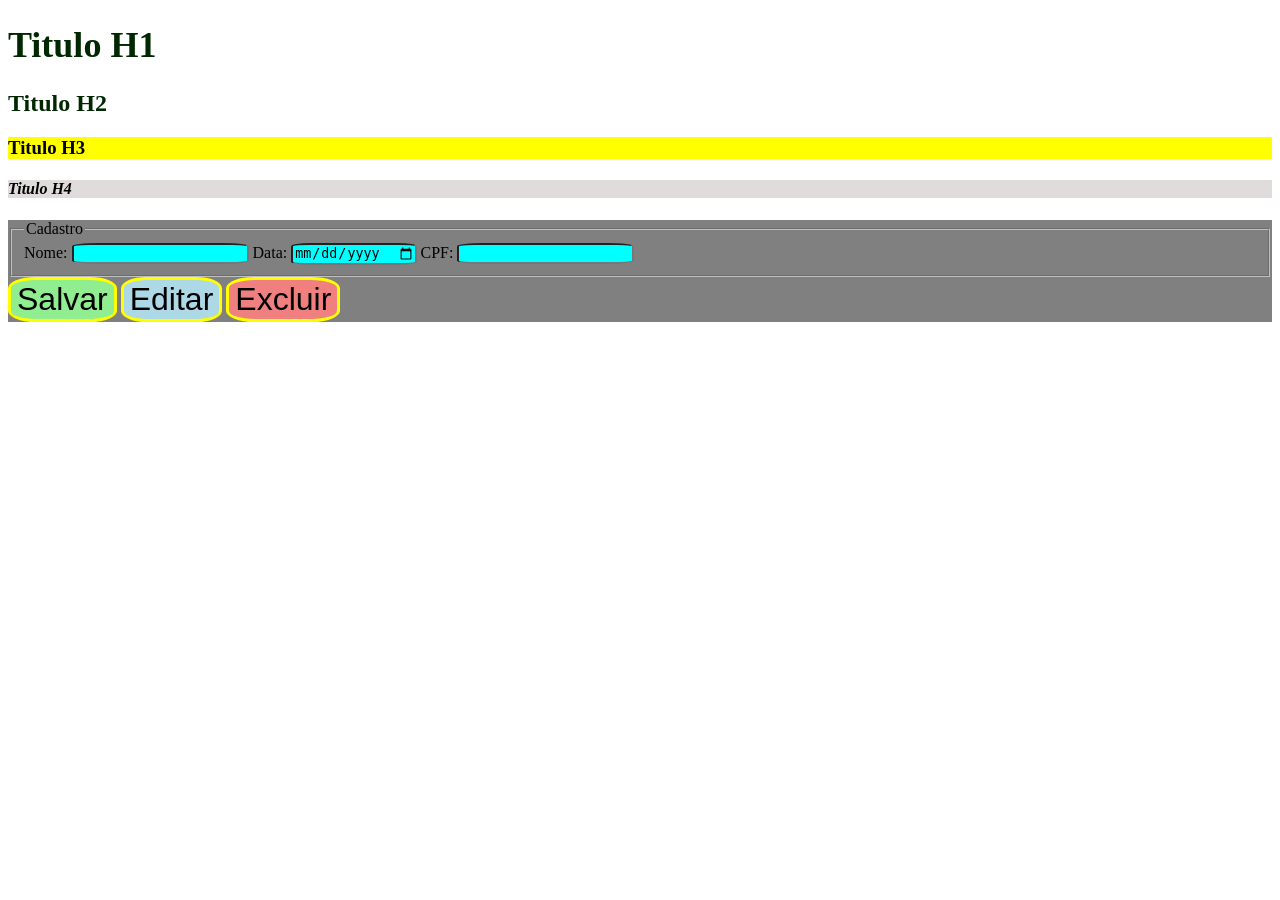
<file: CSS/index.html>
<!DOCTYPE html>
<html lang="pt">
<head>
    <meta charset="UTF-8">
    <meta name="viewport" content="width=device-width, initial-scale=1.0">
    <link rel="stylesheet" href="./001.css">

    <link rel="stylesheet" href="./buttonStyle.css">
    <link rel="stylesheet" href="./inputStyle.css">
</head>
<body>
    <h1>Titulo H1</h1>
    <h2>Titulo H2</h2>
    <h3>Titulo H3</h3> 
    <h4>Titulo H4</h4>

    <form style="background-color: gray;"  method="post" action="http://localhost/formulario">
    <fieldset>
        <legend>Cadastro</legend>

        <Label for="txtNome">Nome: </Label>
        <input id="txtNome" name="Nome" type="text">

        <Label for="txtData">Data: </Label>
        <input id="txtData" name="Data" type="date">

        <Label for="txtCPF">CPF: </Label>
        <input id="txtCPF" name="CPF" type="text">
    </fieldset>
    <button id="salvar">Salvar</button>
    <button id="editar">Editar</button>
    <button id="excluir">Excluir</button>
    </form>
</body>
</html>
</file>
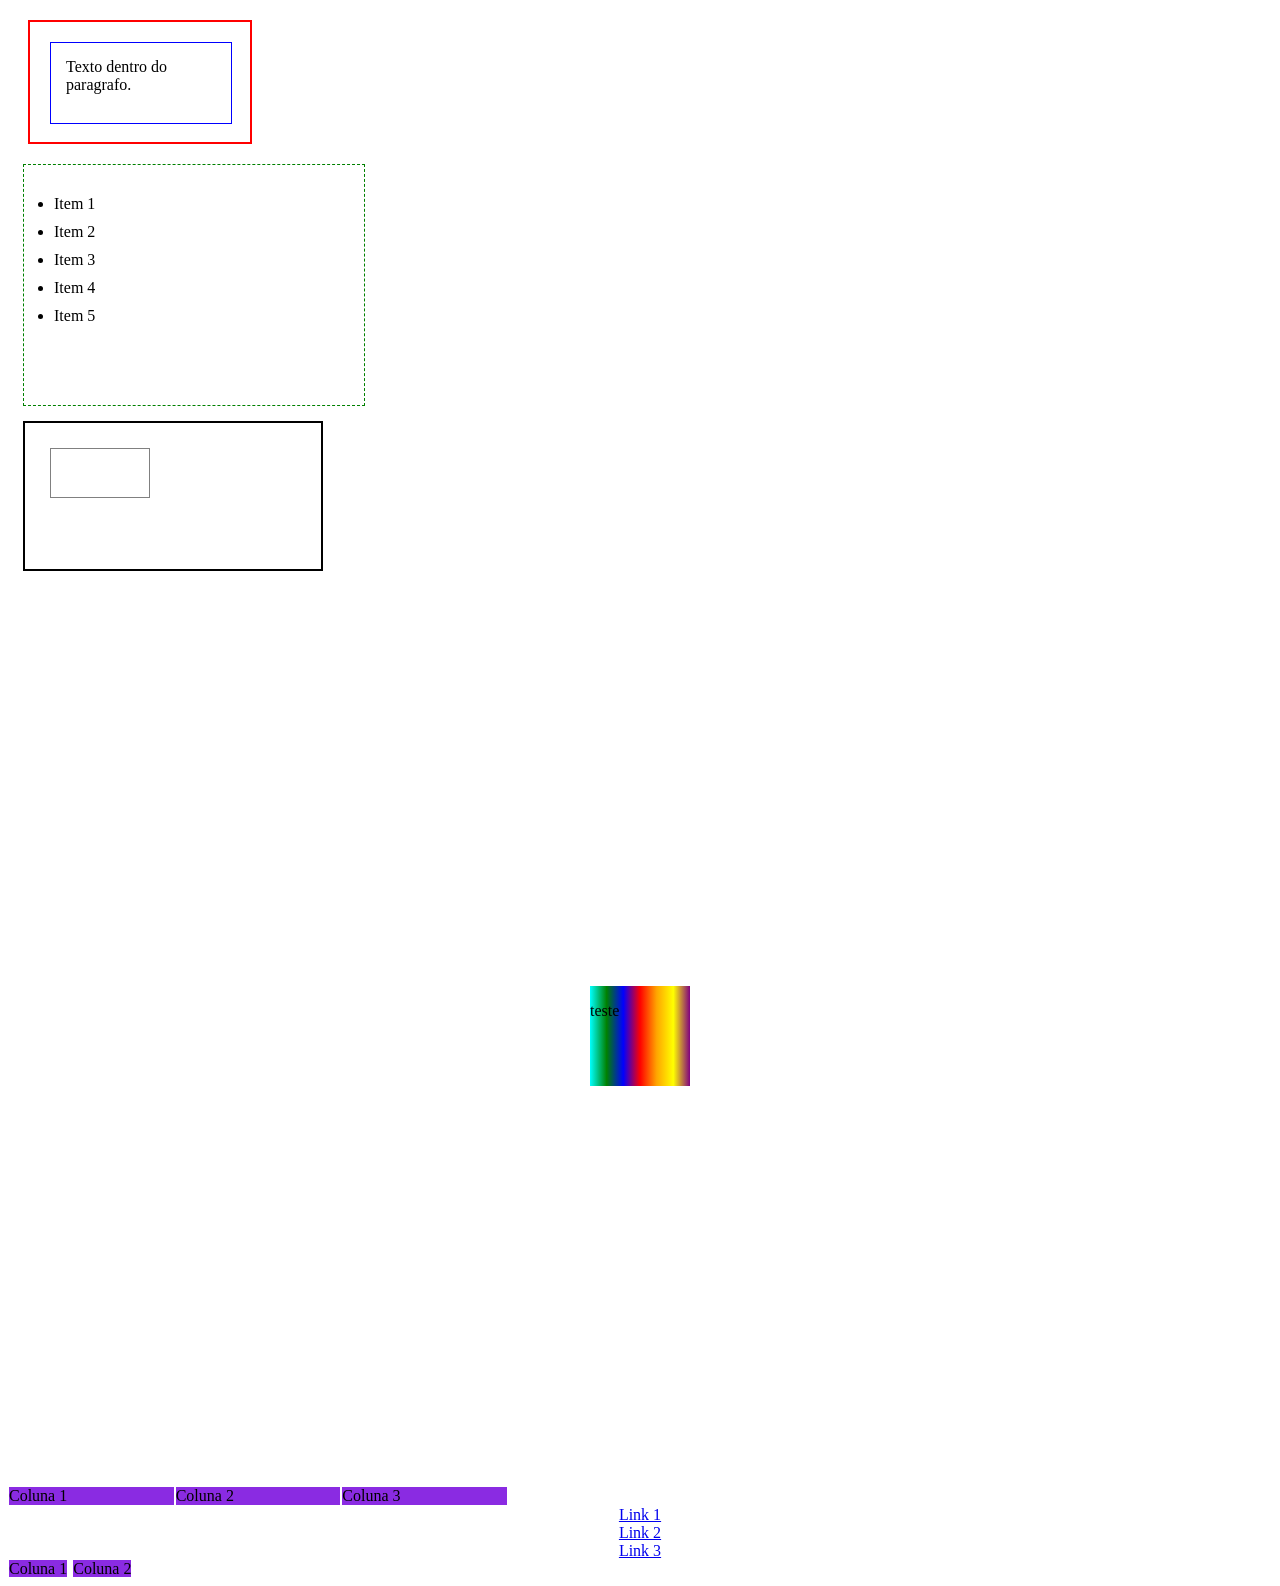
<file: Exercicio/index.html>
<!DOCTYPE html>
<html lang="pt">
<head>
    <meta charset="UTF-8">
    <meta name="viewport" content="width=device-width, initial-scale=1.0">
</head>
<style>
    #div1 {
        width: 200px;
        height: 100px;
        border: solid 2px red;
        padding: 10px;
        margin: 20px;
    }

    #div1 p{
        width: 150px;
        height: 50px;
        border: solid 1px blue;
        padding: 15px;
        margin: 10px;
    }

    #div2 ul {
        width: 300px;
        height: 200px;
        border: dashed 1px green;
        padding: 20px;
        margin: 15px;
    }

    #div2 li {
        width: 250px;
        margin: 10px;
    }

    #div3 {
        width: 300px;
        height: 150px;
        border: solid 2px black;
        padding: 20px;
        margin: 15px;
        box-sizing: border-box;
    }

    #div3B {
        width: 100px;
        height: 50px;
        padding: 10px;
        margin: 5px;
        box-sizing: border-box;
        border: solid 1px gray;
    }

    #div4{
        width: 100px;
        height: 100px;
        background: linear-gradient(to right, aqua, green, blue, red, orange, yellow, purple);
    }

    #div4:hover {
        width: 500px;
        height: 500px;
        position: relative;
        right: -20px;
        bottom: -10px;
    }

    .container1 {
        display: flex;
        flex-direction: row;
        justify-content: center;
        align-items: center;
        height: 100vh;
    }

    .container2 {
        display: flex;
        flex-direction: row;
        align-content: space-between;
        width: 500px;
        background-color: green;
    }

    span{
        border: solid 1px white;
        background-color: blueviolet;
        width: 100%;
        height: 100%;
    }

    .container3 {
        display: flex;
        flex-direction: column;
        align-items: center;
    }

    .container3 {
        display: flex;
        flex-direction: column;
        align-items: center;
    }

</style>
<body>
    <div id="div1">
        <p>Texto dentro do paragrafo.</p>
    </div>
    <div id="div2">
        <ul>
            <li>Item 1</li>
            <li>Item 2</li>
            <li>Item 3</li>
            <li>Item 4</li>
            <li>Item 5</li>
        </ul>
    </div>
    <div id="div3">
        <div id="div3B"></div>
    </div>

    <main class="container1">
        <div id="div4">
            <p>teste</p>
        </div>
    </main>

    <main class="container2">
        <span>Coluna 1</span>
        <span>Coluna 2</span>
        <span>Coluna 3</span>
    </main>

    <main class="container3">
        <a href="https:\\www.google.com">Link 1</a>
        <a href="https:\\www.google.com">Link 2</a>
        <a href="https:\\www.google.com">Link 3</a>
    </main>

    <main class="container4">
        <span>Coluna 1</span>
        <span>Coluna 2</span>
    </main>
</body>
</html>
</file>
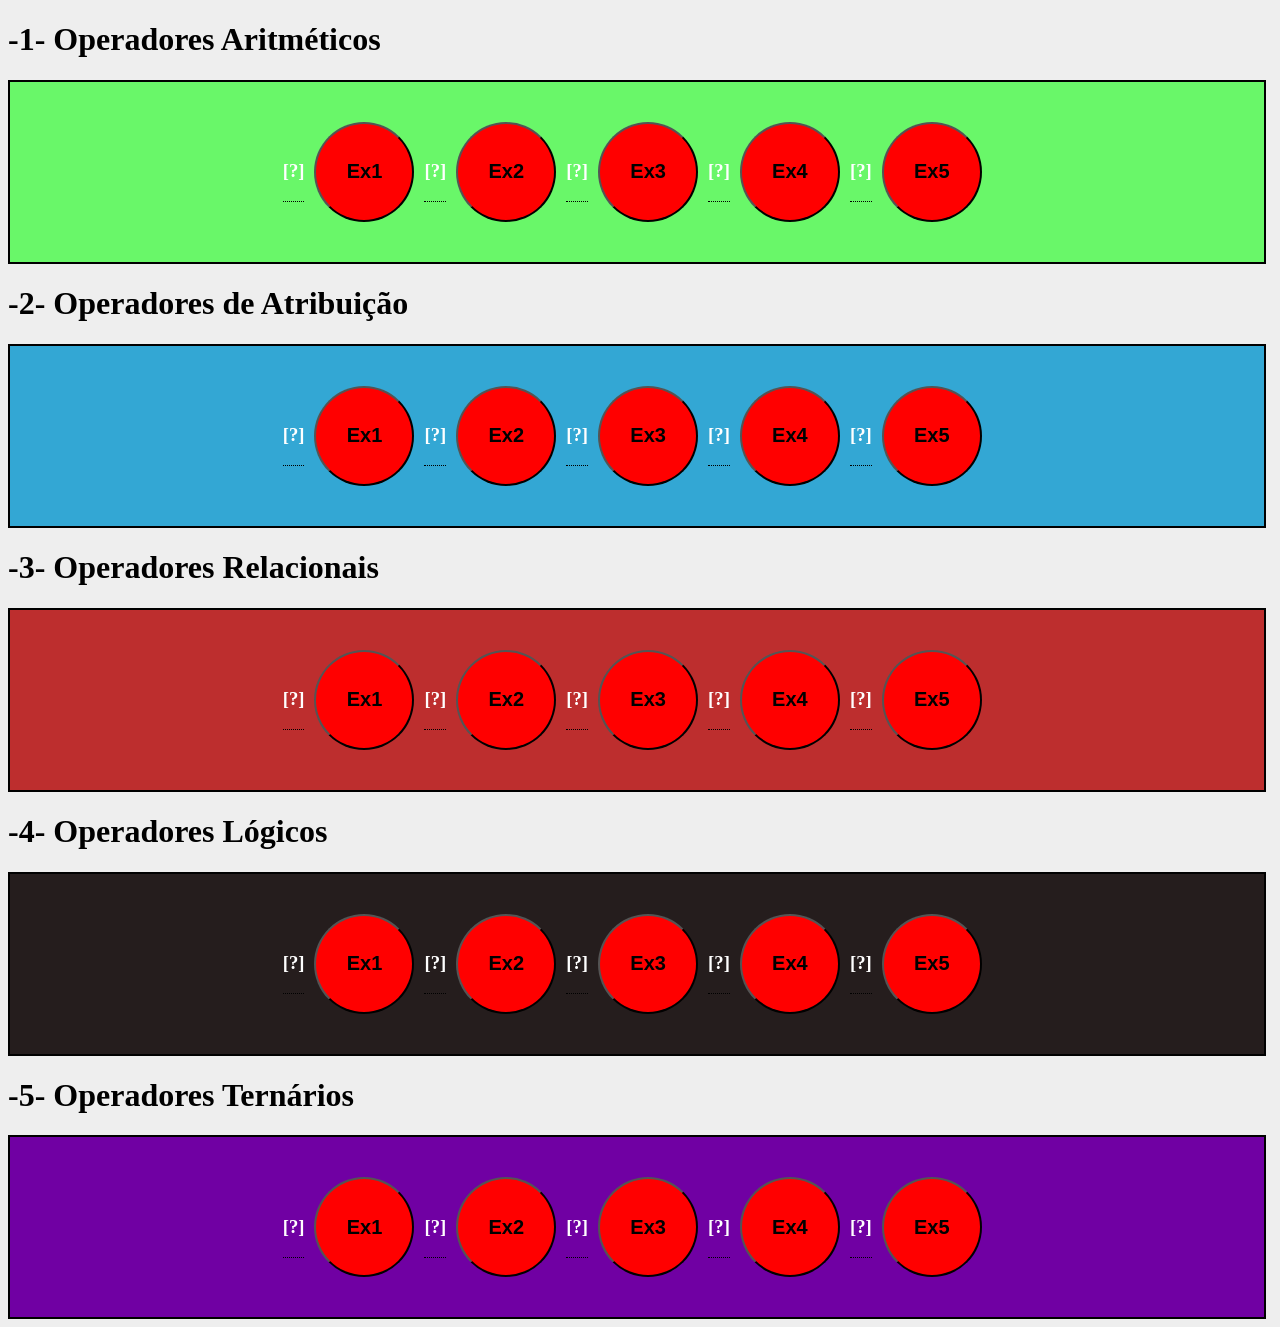
<file: JAVASCRIPTO/index.html>
<!DOCTYPE html>
<html lang="pt">

<head>
    <meta charset="UTF-8">
    <meta name="viewport" content="width=device-width, initial-scale=1.0">
    <title>Exercicios</title>
    <link rel="stylesheet" href="style.css">
    <script src="main.js" defer></script>
</head>

<body>
    <h1>-1- Operadores Aritméticos</h1>
    <main class="container1">
        <div class="tooltip">
            <h3>[?]</h3>
            <span class="tooltiptext">Escreva um programa que leia dois números inteiros e exiba a soma deles.</span>
        </div>
        <button id="button1">Ex1</button>

        <div class="tooltip">
            <h3>[?]</h3>
            <span class="tooltiptext">Escreva um programa que leia dois números inteiros e mostre a diferença entre o
                primeiro e o segundo número.</span>
        </div>
        <button onclick="Ex2()">Ex2</button>

        <div class="tooltip">
            <h3>[?]</h3>
            <span class="tooltiptext">Escreva um programa que leia dois números inteiros e exiba o produto deles.</span>
        </div>
        <button onclick="Ex3()">Ex3</button>

        <div class="tooltip">
            <h3>[?]</h3>
            <span class="tooltiptext">Escreva um programa que leia dois números inteiros e mostre o resultado da divisão
                do primeiro pelo segundo.</span>
        </div>
        <button onclick="Ex4()">Ex4</button>

        <div class="tooltip">
            <h3>[?]</h3>
            <span class="tooltiptext">Escreva um programa que leia dois números inteiros e exiba o resto da divisão do
                primeiro pelo segundo.</span>
        </div>
        <button onclick="Ex5()">Ex5</button>
    </main>

    <h1>-2- Operadores de Atribuição</h1>
    <main class="container2">
        <div class="tooltip">
            <h3>[?]</h3>
            <span class="tooltiptext">TEXTO EXERCICIO</span>
        </div>
        <button onclick="Ex1()">Ex1</button>

        <div class="tooltip">
            <h3>[?]</h3>
            <span class="tooltiptext">TEXTO EXERCICIO</span>
        </div>
        <button onclick="Ex2()">Ex2</button>

        <div class="tooltip">
            <h3>[?]</h3>
            <span class="tooltiptext">TEXTO EXERCICIO</span>
        </div>
        <button onclick="Ex3()">Ex3</button>

        <div class="tooltip">
            <h3>[?]</h3>
            <span class="tooltiptext">TEXTO EXERCICIO</span>
        </div>
        <button onclick="Ex4()">Ex4</button>

        <div class="tooltip">
            <h3>[?]</h3>
            <span class="tooltiptext">TEXTO EXERCICIO</span>
        </div>
        <button onclick="Ex5()">Ex5</button>
    </main>

    <h1>-3- Operadores Relacionais</h1>
    <main class="container3">
        <div class="tooltip">
            <h3>[?]</h3>
            <span class="tooltiptext">TEXTO EXERCICIO</span>
        </div>
        <button onclick="Ex1()">Ex1</button>

        <div class="tooltip">
            <h3>[?]</h3>
            <span class="tooltiptext">TEXTO EXERCICIO</span>
        </div>
        <button onclick="Ex2()">Ex2</button>

        <div class="tooltip">
            <h3>[?]</h3>
            <span class="tooltiptext">TEXTO EXERCICIO</span>
        </div>
        <button onclick="Ex3()">Ex3</button>

        <div class="tooltip">
            <h3>[?]</h3>
            <span class="tooltiptext">TEXTO EXERCICIO</span>
        </div>
        <button onclick="Ex4()">Ex4</button>

        <div class="tooltip">
            <h3>[?]</h3>
            <span class="tooltiptext">TEXTO EXERCICIO</span>
        </div>
        <button onclick="Ex5()">Ex5</button>
    </main>

    <h1>-4- Operadores Lógicos</h1>
    <main class="container4">
        <div class="tooltip">
            <h3>[?]</h3>
            <span class="tooltiptext">TEXTO EXERCICIO</span>
        </div>
        <button onclick="Ex1()">Ex1</button>

        <div class="tooltip">
            <h3>[?]</h3>
            <span class="tooltiptext">TEXTO EXERCICIO</span>
        </div>
        <button onclick="Ex2()">Ex2</button>

        <div class="tooltip">
            <h3>[?]</h3>
            <span class="tooltiptext">TEXTO EXERCICIO</span>
        </div>
        <button onclick="Ex3()">Ex3</button>

        <div class="tooltip">
            <h3>[?]</h3>
            <span class="tooltiptext">TEXTO EXERCICIO</span>
        </div>
        <button onclick="Ex4()">Ex4</button>

        <div class="tooltip">
            <h3>[?]</h3>
            <span class="tooltiptext">TEXTO EXERCICIO</span>
        </div>
        <button onclick="Ex5()">Ex5</button>
    </main>

    <h1>-5- Operadores Ternários</h1>
    <main class="container5">
        <div class="tooltip">
            <h3>[?]</h3>
            <span class="tooltiptext">TEXTO EXERCICIO</span>
        </div>
        <button onclick="Ex1()">Ex1</button>

        <div class="tooltip">
            <h3>[?]</h3>
            <span class="tooltiptext">TEXTO EXERCICIO</span>
        </div>
        <button onclick="Ex2()">Ex2</button>

        <div class="tooltip">
            <h3>[?]</h3>
            <span class="tooltiptext">TEXTO EXERCICIO</span>
        </div>
        <button onclick="Ex3()">Ex3</button>

        <div class="tooltip">
            <h3>[?]</h3>
            <span class="tooltiptext">TEXTO EXERCICIO</span>
        </div>
        <button onclick="Ex4()">Ex4</button>

        <div class="tooltip">
            <h3>[?]</h3>
            <span class="tooltiptext">TEXTO EXERCICIO</span>
        </div>
        <button onclick="Ex5()">Ex5</button>
    </main>
</body>

</html>
</file>
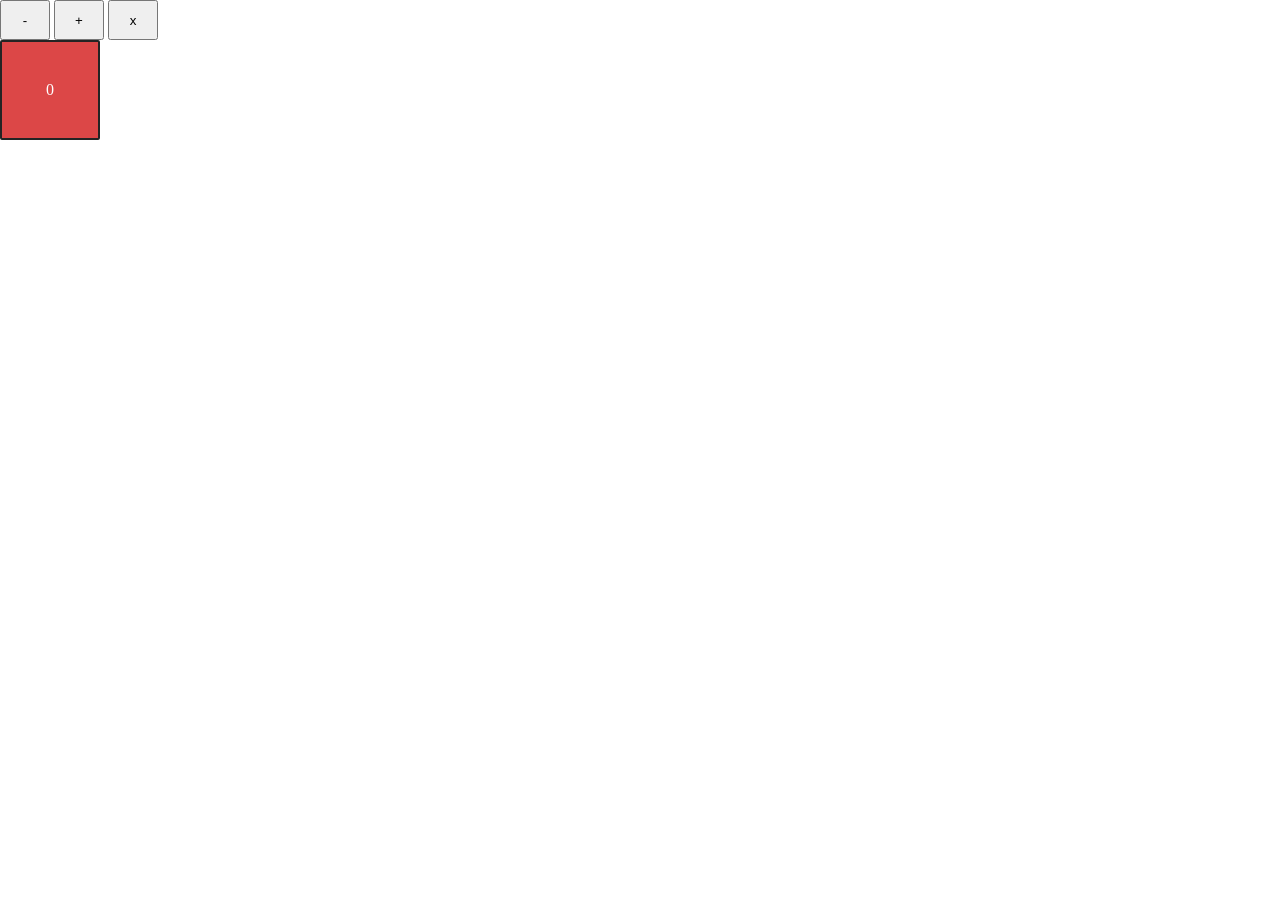
<file: JAVASCRIPTOPROFESSOR/index.html>
<!DOCTYPE html>
<html lang="en">

<head>
    <meta charset="UTF-8">
    <meta name="viewport" content="width=device-width, initial-scale=1.0">
    <title>Javascript</title>

    <link rel="stylesheet" href="./style.css">
    <script src="./main.js" defer></script>
</head>

<body>
    <button id="btnDecrementar" class="comando">-</button>
    <button id="btnIncrementar" class="comando">+</button>
    <button id="btnLimpar" class="comando">x</button>
    <div id="divContadores">
        <div class="contador">
            0
        </div>
    </div>
</body>
</html>
</file>
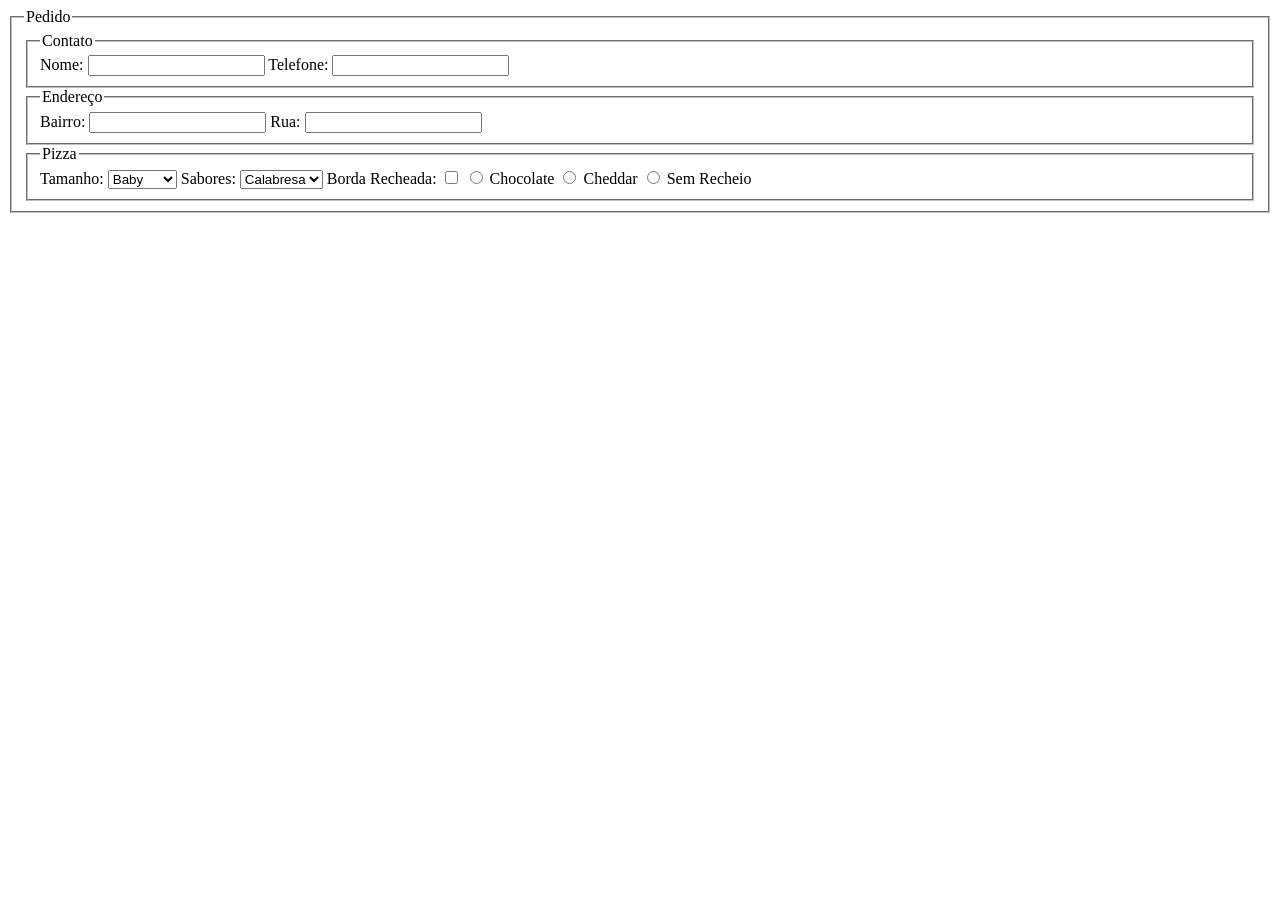
<file: Pizza/index.html>
<!DOCTYPE html>
<html lang="pt">
<head>
    <meta charset="UTF-8">
    <meta name="viewport" content="width=device-width, initial-scale=1.0">
</head>
<body>
    <form method="post" action="http://localhost/pizza">
    <fieldset>
        <legend>Pedido</legend>

            <fieldset>
                <legend>Contato</legend>
                <Label for="txtNome">Nome: </Label>
                <input id="txtNome" name="Nome" type="text">

                <Label for="txtTelefone">Telefone: </Label>
                <input id="txtTelefone" name="Telefone" type="text">
            </fieldset>

            <fieldset>
                <legend>Endereço</legend>
                <Label for="txtBairro">Bairro: </Label>
                <input id="txtBairro" name="Bairro" type="text">

                <Label for="txtRua">Rua: </Label>
                <input id="txtRua" name="Rua" type="text">
            </fieldset>

            <fieldset>
                <legend>Pizza</legend>
                <label for="selectTamanhoPizza">Tamanho:</label>
                <select id="selectTamanhoPizza" name="TamanhoPizza">
                    <option value="Baby">Baby</option>
                    <option value="Grande">Grande</option>
                    <option value="Gigante">Gigante</option>
                </select>

                <label for="selectSaborPizza">Sabores:</label>
                <select id="selectSaborPizza" name="SaborPizza">
                    <option value="Calabresa">Calabresa</option>
                    <option value="Frango">Frango</option>
                    <option value="Peixe">Peixe</option>
                </select>

                <Label for="chkBordaRecheada">Borda Recheada: </Label>
                <input id="chkBordaRecheada" name="BordaRecheada" type="checkbox">

                <label>
                    <input type="radio" name="option" value="option1"> Chocolate
                </label>
                <label>
                    <input type="radio" name="option" value="option2"> Cheddar
                </label>
                <label>
                    <input type="radio" name="option" value="option3"> Sem Recheio
                </label>
            </fieldset>
        </fieldset>
    </form>
</body>
</html>
</file>
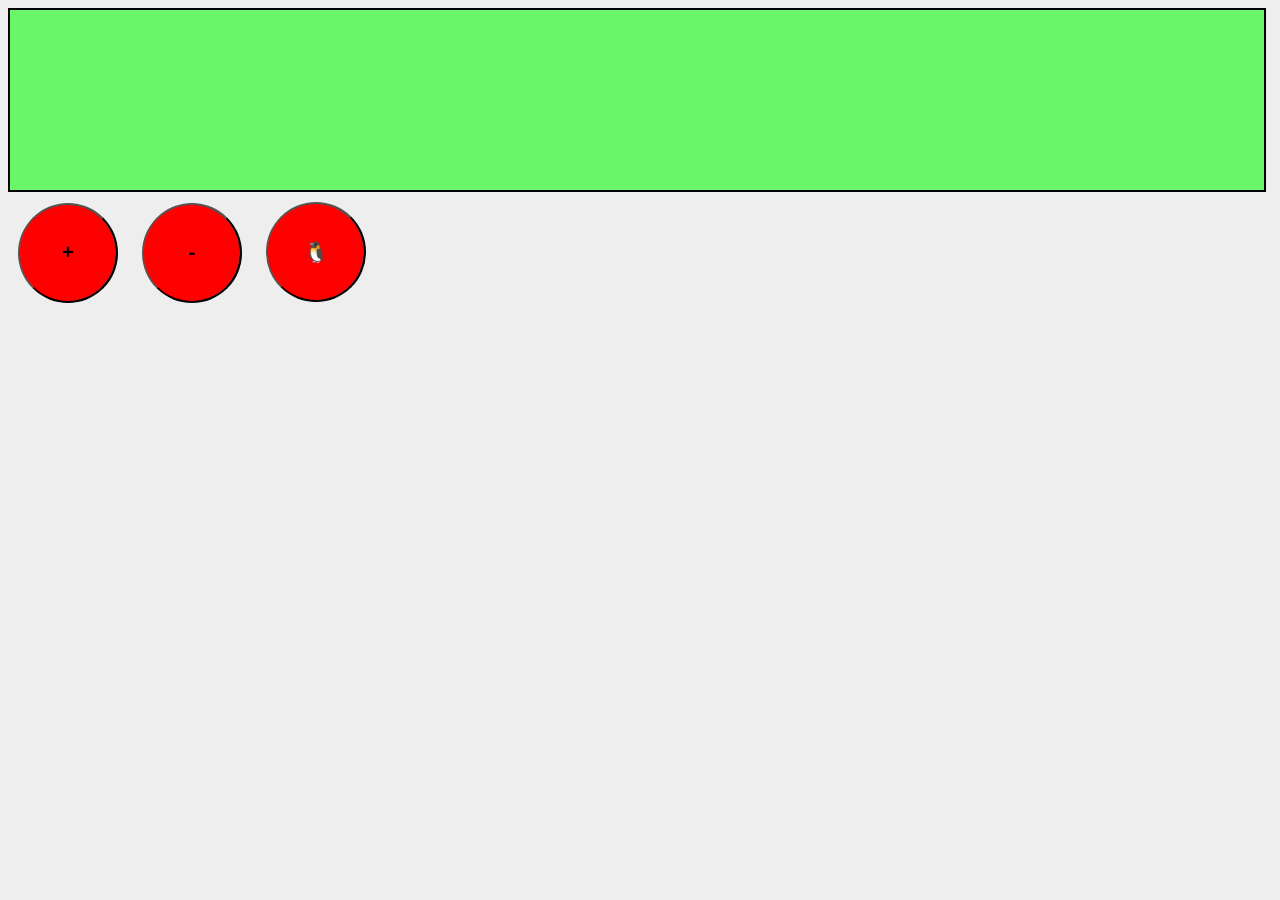
<file: JAVASCRIPTO/contador.html>
<!DOCTYPE html>
<html lang="pt">

<head>
    <meta charset="UTF-8">
    <meta name="viewport" content="width=device-width, initial-scale=1.0">
    <title>Exercicios</title>
    <link rel="stylesheet" href="style.css">
    <script src="contador.js" defer></script>
</head>

<body>
    <main class="container1">
    </main>
    <button id="btnIncrementar">+</button>
    <button id="btnDecrementar">-</button>
    <button id="btnLimpar">🐧</button>
</body>
</html>
</file>
<file: CSS/001.css>
h1{
        color: red;
        font-size: 36px;
    }

    h3{
        background-color: yellow;
        font-weight: bold;
    }

    h2 {
        font-family: cursive;
    }

    h4 {
        font-style: italic;
        background-color: #e0dcdc;
    }

    h1, h2 {
        color: #002800;
    }
</file>
<file: CSS/buttonStyle.css>
button {
    border-radius: 25%;
    font-size: 2rem;
    border: solid 3px yellow;
}

#salvar {
    background-color: lightgreen;
}

#editar {
    background-color: lightblue;
}

#excluir {
    background-color: lightcoral;
}
</file>
<file: CSS/inputStyle.css>
input{
    background-color: aqua;
    border-radius: 15%;
}
</file>
<file: JAVASCRIPTO/style.css>
.container1 {
    background-color: rgb(105, 247, 105);
}

.container2 {
    background-color: rgb(51, 167, 212);
}

.container3 {
    background-color: rgb(189, 46, 46);
}

.container4 {
    background-color: rgb(37, 29, 29);
}

.container5 {
    background-color: rgb(112, 0, 163);
}

.divContador {
    background-color: rgb(201, 189, 189);
    font-size: 100px;
    color: rgb(56, 55, 55);
}

.container1, .container2, .container3, .container4, .container5 {
    display: flex;
    flex-direction: row;
    justify-content: center;
    align-items: center;
    height: 20vh;
    width: 98vw;
    border: solid 2px black;
}

button {
    background-color: red;
    width: 100px;
    height: 100px;
    border-radius: clamp(50px, 25%, 250px);
    font-weight: bold;
    font-size: 20px;
    margin: 10px;

    transition: 2s width, height 2s;
}

button:active {
    width: 300px;
    height: 300px;
    border-radius: 500px;
}

body {
    background-color: rgba(226, 226, 226, 0.562);
}

/* Tooltip*/
.tooltip {
  position: relative;
  display: inline-block;
  border-bottom: 1px dotted black;
}

h3 {
    color: white;
}

.tooltip .tooltiptext {
  visibility: hidden;
  width: 120px;
  background-color: black;
  color: #fff;
  text-align: center;
  padding: 5px 0;
  border-radius: 6px;
 
  position: absolute;
  z-index: 1;
}

.tooltip:hover .tooltiptext {
  visibility: visible;
  background-color: blueviolet;
}
</file>
<file: JAVASCRIPTOPROFESSOR/style.css>
* {
    padding: 0px;
    margin: 0px;
    box-sizing: border-box;
}

.divContadores {
width: 100vw;
height: 100vh;

    display: flex;
    justify-content: center;
    align-items: center;
    gap: 8px;
}

.comando {
    width: 50px;
    height: 40px;
}

#divContadores {
    display: flex;
    gap: 4px;
    flex-direction: row;
}

.contador{
    height: 100px;
    width: 100px;
    
    display: flex;
    justify-content: center;
    align-items: center;
    
    border-radius: 2px;
    border: solid rgb(36, 36, 36) 2px;
    
    background-color: rgb(220, 71, 71);
    color: white;
}
</file>
